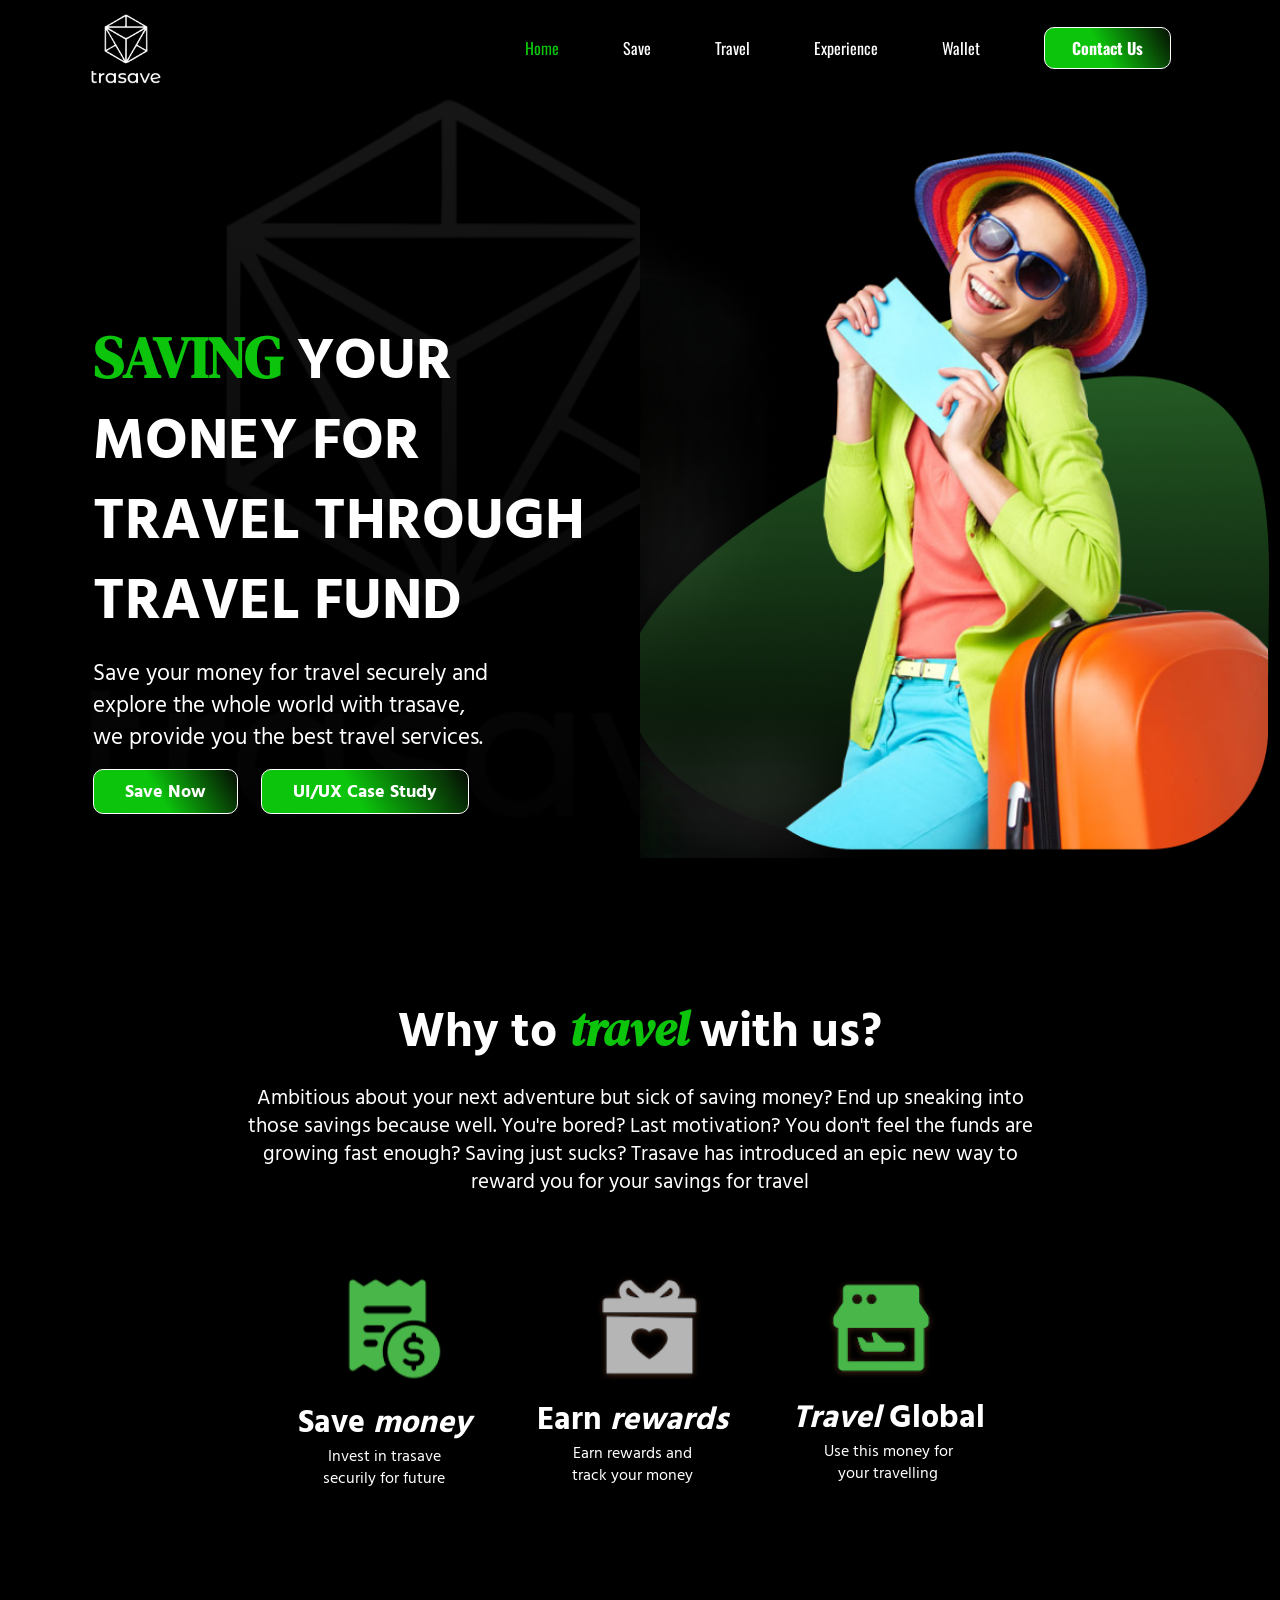
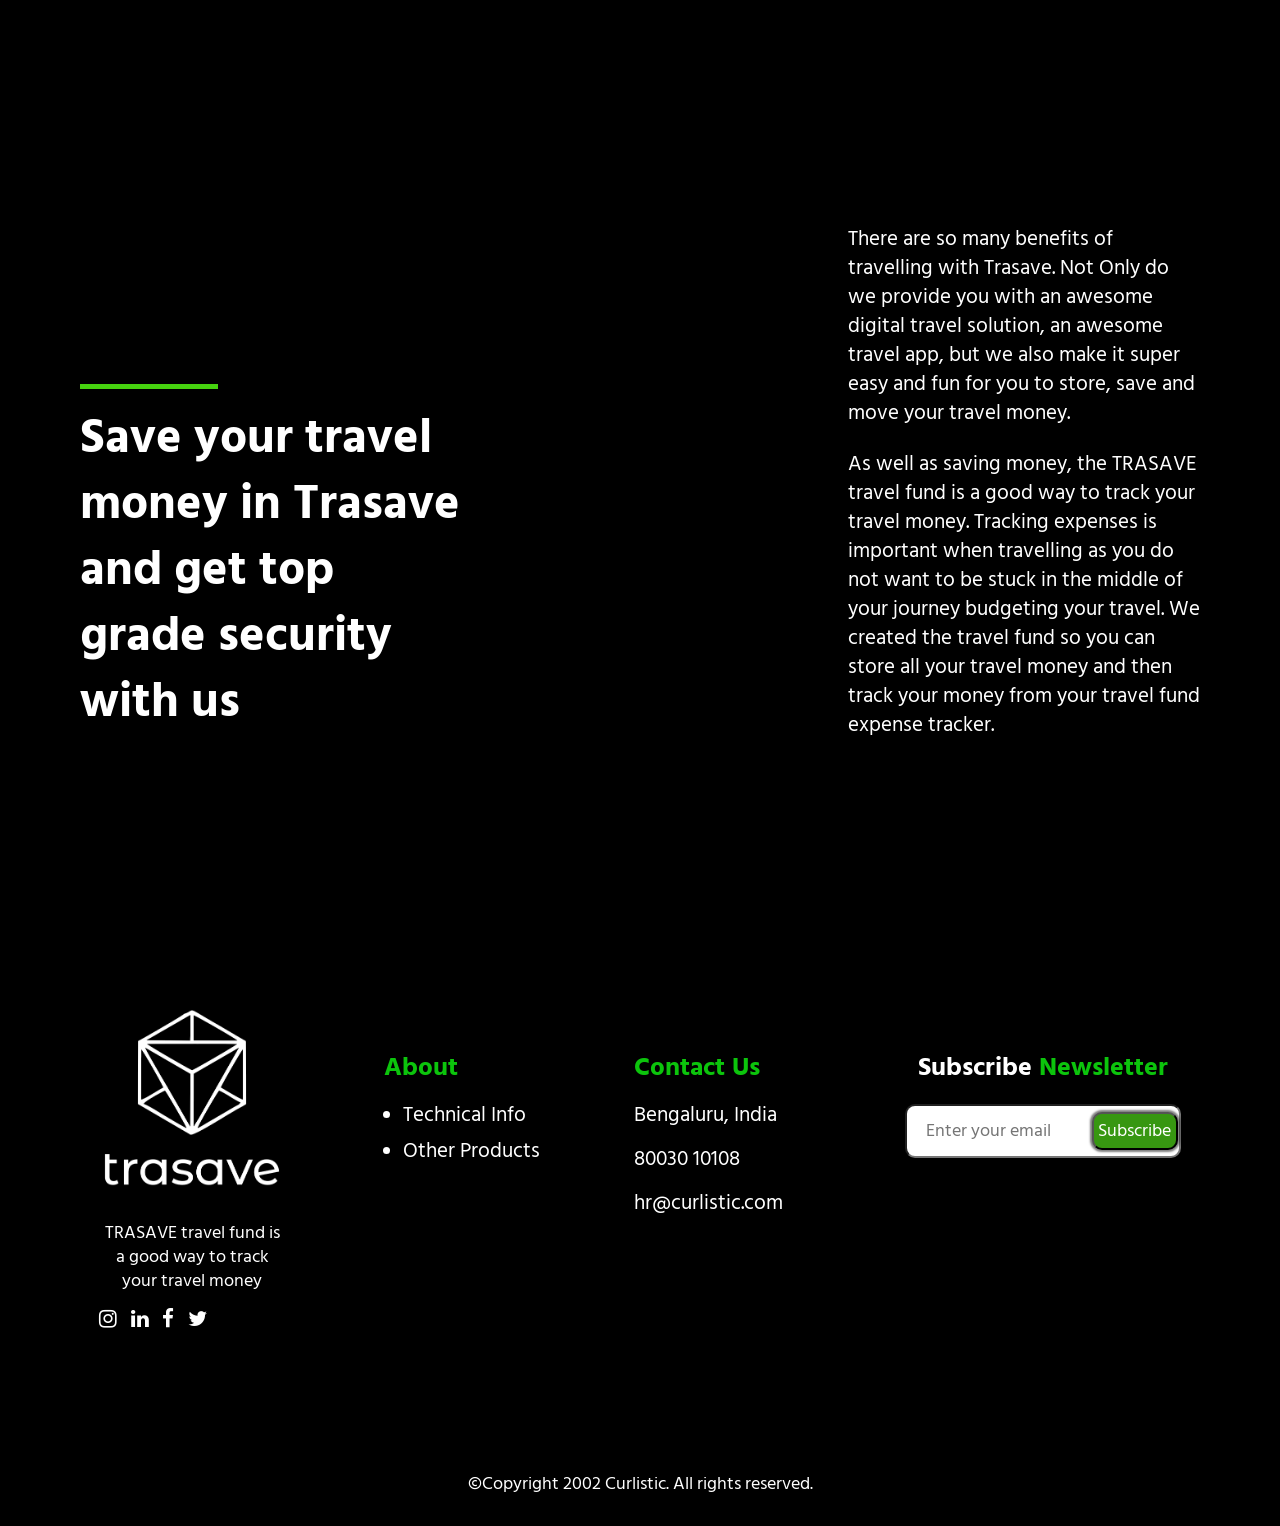
<file: Hard: Full-Stack Development for Client Project/index.html>
<!DOCTYPE html>

<html lang="en">

<head>
    <meta charset="UTF-8" />
    <meta name="viewport" content="width=device-width, initial-scale=1.0" />
    <meta http-equiv="X-UA-Compatible" content="ie=edge" />
    <link rel="stylesheet" href="./style.css" />
    <title>Responsive Landing Page</title>
    <link rel="preconnect" href="https://fonts.googleapis.com" />
    <link rel="preconnect" href="https://fonts.gstatic.com" crossorigin />
    <link rel="preconnect" href="https://fonts.googleapis.com">
    <link rel="preconnect" href="https://fonts.gstatic.com" crossorigin>
    <link
        href="https://fonts.googleapis.com/css2?family=DM+Serif+Display:ital@0;1&family=Hind+Madurai:wght@300;400;500;600;700&family=Merriweather+Sans:ital,wght@0,300..800;1,300..800&family=Oswald:wght@200..700&display=swap"
        rel="stylesheet">
    <link rel="stylesheet" href="https://cdnjs.cloudflare.com/ajax/libs/font-awesome/4.7.0/css/font-awesome.min.css">
</head>

<body>
    <header class="header">
        <img src="logo.png" alt="logo" class="logo" />
        <nav class="nav">
            <ul class="nav-list">
                <li>
                    <a class="home-green" href="#home">Home</a>
                </li>
                <li>
                    <a href="#save">Save</a>
                </li>
                <li>
                    <a href="#travel">Travel</a>
                </li>
                <li>
                    <a href="#experience">Experience</a>
                </li>
                <li>
                    <a href="#wallet">Wallet</a>
                </li>
                <li>
                    <a href="#contact">Contact Us</a>
                </li>
            </ul>
        </nav>

        <div class="mobile-nav">
            <i class="fa fa-bars"></i>
        </div>
    </header>
    <div id="home">
        <div class="home-left">
            <div class="home-left-description">
                <h1><span>Saving</span> your money for travel through travel fund</h1>
                <p>Save your money for travel securely and explore the whole world with trasave, we provide you the best
                    travel services.</p>
                <button class="home-btn">Save Now</button>
                <button class="home-btn">UI/UX Case Study</button>

            </div>
        </div>
        <div class="home-right">
            <img src="./girl1.png" alt="girl">
        </div>
    </div>
    <div id="save">
        <div class="save-description">
            <div class="save-description-top">
                <h1>Why to <span>travel</span> with us?</h1>
                <p>Ambitious about your next adventure but sick of saving money? End up sneaking into those savings
                    because well.
                    You're bored? Last motivation? You don't feel the funds are growing fast enough? Saving just sucks?
                    Trasave has introduced an epic new way to reward you for your savings for travel
                </p>
            </div>
            <div class="save-description-bottom">
                <figure><img src="./price.png" alt="price">
                    <figcaption>
                        <h1>Save <em>money</em></h1>Invest in trasave<br>securily for future
                    </figcaption>
                </figure>
                <figure><img src="./gift.png" alt="gift">
                    <figcaption>
                        <h1>Earn <em>rewards</em></h1> Earn rewards and <br> track your money
                    </figcaption>
                </figure>
                <figure><img src="./Screenshot 2024-06-02 124335.png" alt="wallet">
                    <figcaption>
                        <h1><em>Travel</em> Global</h1>Use this money for <br> your travelling
                    </figcaption>
                </figure>
            </div>
        </div>
    </div>
    <div id="travel">
        <div class="travel-left">
            <div class="green-color"></div>
            <h1>Save your travel money in Trasave and get top grade security with us</h1>
        </div>
        <div class="travel-right">
            <p>There are so many benefits of travelling with Trasave. Not Only do we provide you with an awesome digital
                travel solution,
                an awesome travel app, but we also make it super easy and fun for you to store, save and move your
                travel money.

            </p>
            <p>
                As well as saving money, the TRASAVE travel fund is a good way to track your travel money. Tracking
                expenses is important
                when travelling as you do not want to be stuck in the middle of your journey budgeting your travel. We
                created the travel fund
                so you can store all your travel money and then track your money from your travel fund expense tracker.
            </p>
        </div>

    </div>
    <footer id="contact">
        <div class="flex">
            <div class="flex1">
                <div class="logo">
                    <img src="logo.png" alt="logo" />
                </div>
                <p>TRASAVE travel fund is a good way to track your travel money</p>
                <div class="icons">
                    <a href="#"><i class="fa fa-instagram"></i></a>
                    <a href="#"><i class="fa fa-linkedin"></i></a>
                    <a href="#"><i class="fa fa-facebook"></i></a>
                    <a href="#"><i class="fa fa-twitter"></i></a>
                </div>
            </div>
            <div class="flex2">
                <strong>
                    <div>About</div>
                </strong>
                <ul>
                    <li>Technical Info</li>
                    <li>Other Products</li>
                </ul>
            </div>
            <div class="flex3">
                <div><strong>Contact Us</strong></div>
                <div>Bengaluru, India</div>
                <div>80030 10108</div>
                <div>hr@curlistic.com</div>
            </div>
            <div class="flex4">
                <div><strong>Subscribe <span>Newsletter</span></strong></div>
                <div class="input">
                    <input type="email" placeholder="Enter your email" id="email" name="email" />
                    <button type="submit" value="subscribe">Subscribe</button>
                </div>
            </div>
        </div>
        <p>&copy;Copyright 2002 Curlistic. All rights reserved.</p>
    </footer>
    <script src="script.js"></script>
</body>

</html>
</file>
<file: Hard: Full-Stack Development for Client Project/style.css>
* {
    margin: 0;
    padding: 0;
    box-sizing: border-box;
    color: #ffffff;
}

body {
    width: 100%;
    background-color: rgba(0, 0, 0, 1);
    overflow-x: hidden;
}

/* ======header styles====== */

.header {
    width: 100%;
    padding-left: 5%;
    padding-right: 6%;
    height: 6rem;
    display: flex;
    align-items: center;
    justify-content: space-between;
    position: fixed;
    z-index: 20;
    background: rgba(0, 0, 0, 0.7);
}

.logo {
    height: 90%;
    margin-left: 1.2em;
}

.nav-list {
    display: flex;
    align-items: center;
    justify-content: space-evenly;
    gap: 4rem;
    padding-right: 2rem;
}

.nav-list li {
    list-style-type: none;
    font-family: "Oswald", sans-serif;
}

.nav-list a {
    text-decoration: none;
    color: #ffffff;
    transition: .2s;
}

.nav-list a:hover {
    color:rgb(12, 196, 12);
}

.nav-list .home-green {
    color:rgb(12, 196, 12);
}

.nav-list .home-green:hover {
    color: #ffffff;
    transition: .2s;
}

.nav-list li:last-child {
    border: 1px solid #ffffff;
    padding: 0.5em 1.7em;
    font-weight: 800;
    border-radius: 10px;
    background: linear-gradient(
        60deg,
        rgb(12, 196, 12) 45%,
        rgba(12, 28, 6, 0.5)
    );
    transition: .2s;
}

.nav-list li:last-child:hover {
    background: black;
    color: #fff;
}

/* =======home-section styles======== */

#home {
    width: 90%;
    height: 100vh;
    margin: auto;
    display: flex;
    justify-content: center;
    align-items: center;
    padding-top: 6rem;
    background: linear-gradient(
        rgba(0, 0, 0, 0.9),
        rgba(0, 0, 0, 1)
    ), url(logo.png);
    background-attachment: fixed;
    background-size: contain;
    background-repeat: no-repeat;
    
}

.home-left {
    width: 50%;
    height: 80vh;
    display: flex;
    align-items: center;
    justify-content: center;
}

.home-right {
    width: 50%;
    height: 80vh;
}

.home-left-description {
    height: 50%;
    width: 90%;
}

.home-left-description h1 span {
    color:rgb(12, 196, 12);
    font-family: "DM Serif Display", serif;
}

.home-left-description h1 {
    font-size: 3.6rem;
    font-weight: 800;
    margin-bottom: 1rem;
    font-family: "Hind Madurai", sans-serif;
    text-transform: uppercase;
}

.home-left-description p {
    font-size: 1.45rem;
    font-family: "Hind Madurai", sans-serif;
    margin-bottom: 1rem;
    width: 78%;
}

.home-right {
    display: flex;
    align-items: center;
}
.home-right img {
    height: 100%;
    object-fit: cover;
}

.home-btn {
    font-size: 1.15rem;
    border: 1px solid #ffffff;
    padding: 0.5em 1.7em;
    font-weight: 800;
    border-radius: 10px;
    background: linear-gradient(
        60deg,
        rgb(12, 196, 12) 45%,
        rgba(11, 22, 7, 0.5)
    );
    margin-right: 1em;
    font-family: "Hind Madurai", sans-serif;
    cursor: pointer;
    transition: .2s;
}

.home-btn:hover {
    background: black;
    color: #46d30f;
}

#save {
    width: 80%;
    height: 60vh;
    margin: auto;
    margin-top: 6rem;
}

.save-description {
    width: 78%;
    margin: auto;
}

.save-description-top {
    text-align: center;
}

.save-description-top h1 {
    font-size: 3rem;
    font-weight: 800;
    font-family: "Hind Madurai", sans-serif;
    margin-bottom: 1.2rem;
}

.save-description-top h1 span {
    color:rgb(12, 196, 12);
    font-style: italic;
    font-family: "DM Serif Display", serif;
}

.save-description-top p {
    font-size: 1.3rem;
    font-family: "Hind Madurai", sans-serif;
    margin-bottom: 1rem;
}

.save-description-bottom {
    display: flex;
    justify-content: space-evenly;
    margin-top: 4rem;
}

.save-description-bottom figcaption {
    text-align: center;
    font-family: "Hind Madurai", sans-serif;
}

.save-description-bottom figure:nth-of-type(1) {
    transform: translateY(-1.1rem);
}

.save-description-bottom figure:nth-of-type(2) {
    transform: translateY(-0.3rem);
}

#travel {
    width: 100%;
    height: 90vh;
    margin-top: 10rem;
    background: linear-gradient(
        rgba(0, 0, 0, 0.6),
        rgba(0, 0, 0, 1)
    ), url(https://thumbs.dreamstime.com/b/blonde-woman-green-dress-holding-cash-dollars-young-beautiful-background-atm-shopping-center-61139717.jpg);
    background-repeat: no-repeat;
    background-position: center;
    background-size: cover;
    background-attachment: fixed;
    display: flex;
    justify-content: space-between;
    align-items: center;
}

.travel-left {
    width: 43%;
    padding-top: 18rem;
    height: 100%;
}

.travel-right {
    width: 40%;
    height: 100%;
    padding: 8rem 5rem 4rem 5rem;
}

.travel-left .green-color{
    width: 25%;
    height: 0.3rem;
    background-color: #46d30f;
    margin-left: 5rem;
}

.travel-left h1 {
    margin: 1rem 5rem;
    font-family: "Hind Madurai", sans-serif;
    font-size: 3rem;
}

.travel-right p {
    margin-bottom: 1.4rem;
    font-size: 1.32rem;
    font-family: "Hind Madurai", sans-serif;
}

/* ======footer styles====== */

#contact {
    margin-top: 5rem;
    width: 100%;
    height: 60vh;
    background: linear-gradient(
        rgba(0, 0, 0, 0.6),
        rgba(0, 0, 0, 1)
    ), url(https://img.freepik.com/free-vector/paper-style-luxury-background_52683-64817.jpg?size=626&ext=jpg&ga=GA1.1.2082370165.1716508800&semt=ais_user);
    background-attachment: fixed;
    background-size: cover;
    background-position: center;
}

.flex {
    width: 90%;
    height: 90%;
    margin: auto;
    display: flex;
    justify-content: space-between;
}

.flex1 {
    width: 25%;
    height: 100%;
}

.flex2 {
    width: 20%;
    height: 100%;
}

.flex3 {
    width: 20%;
    height: 100%;
}

.flex4 {
    width: 30%;
    height: 100%;
}

.flex1 img {
    height: 100%;
}

.flex1 .logo {
    height: 45%;
}

.flex1 p {
    font-family: "Hind Madurai", sans-serif;
    font-size: 1.4rem;
    padding: 1rem 4.2rem 1rem 2.2rem;
    
}

.icons {
    margin-left: 2.2rem;
}

.icons i {
    font-size: 1.3rem;
    margin-right: 0.6rem;
    transition: .3s;
}

.icons i:hover {
    color: #46d30f;
    transform: translateY(0.2rem);
}

.flex2 strong {
    color: #379711;
    font-size: 1.3rem;
    font-family: "Hind Madurai", sans-serif;
}

.flex2 div {
    padding-top: 4rem;
    color: rgb(12, 196, 12);
    padding-left: 0.8rem;
    font-family: "Hind Madurai", sans-serif;
    font-size: 1.6rem;
}

.flex2 ul {
    padding: 1rem 2rem 0 2rem;
}

.flex2 ul li {
    margin-bottom: 0.5rem;
    font-family: "Hind Madurai", sans-serif;
    font-size: 1.3rem;
}

.flex3 div {
    margin-bottom: 1rem;
    font-family: "Hind Madurai", sans-serif;
    font-size: 1.3rem;
    padding-left: 0.8rem;
}

.flex3 div:nth-of-type(1) {
    padding-top: 4rem;
    color: rgb(12, 196, 12);
    padding-left: 0.8rem;
    font-family: "Hind Madurai", sans-serif;
    font-size: 1.6rem;
}

.flex3 strong {
    color: rgb(12, 196, 12);
}

.flex4 strong {
    font-size: 1.6rem;
    font-family: "Hind Madurai", sans-serif;
}

.flex4 div:nth-of-type(1) {
    padding-top: 4rem;
    text-align: center;
}

.flex4 span {
    color:rgb(12, 196, 12);
}

.input {
    width: 80%;
    margin: auto;
    margin-top: 1.2rem;
    position: relative;
}

.input input {
    width: 100%;
    padding: 0.8rem;
    padding-left: 1.2rem;
    border-radius: 10px;
    font-size: 1.1rem;
    font-family: "Hind Madurai", sans-serif;
}

.input button {
    background-color: #379711;
    font-family: "Hind Madurai", sans-serif;
    font-size: 1.1rem;
    padding: 0.3rem;
    position: absolute;
    top: 0.5rem;
    right: 0.2rem;
    border-radius: 10px;
    box-shadow: 0 0 2px 2px rgba(0, 0, 0, 0.5);
    cursor: pointer;
}

#contact p:last-of-type {
    text-align: center;
    font-family: "Hind Madurai", sans-serif;
    font-size: 1.1rem;
}

#contact p:last-of-type::before {
    content: ""
}

/* ======making mobile navbar icon for responsiveness on mobile devices */

.mobile-nav i {
    font-size: 1.5rem;
    cursor: pointer;
}

.mobile-nav {
    display: none;
}

/* ==================
    Responsive styles
   ================== */

/* For screen greater than 980px */

@media(max-width: 980px) {
    .mobile-nav {
        display: block;
        z-index: 10;
        position: fixed;
        right: 8%;
    }

    .header .logo {
        height: 60%;
        background: transparent;
    }

    header {
        position: relative;
    }

    .nav {
        width: 100%;
        height: 70vh;
        background: rgba(63, 147, 14, 0.7);
        position: absolute;
        top: 0;
        left: 0;
        display: flex;
        justify-content: center;
        align-items: center;
        gap: 0;
        transform: translateY(-100%);
        transition: .4s;
        visibility: hidden;
        pointer-events: none;

    }

    .nav-list {
        height: 80%;
        display: flex;
        flex-direction: column;
        justify-content: space-evenly;
        gap: 0;
        align-items: center;
    }

    .active .nav {
        transform: translateY(0);
        opacity: 1;
        visibility: visible;
        pointer-events: auto;

    }

    .home-left {
        width: 100%;
        display: flex;
        align-items: center;
        justify-content: center;
    }

    .home-left-description h1 {
        font-size: 2.3rem;
        font-weight: 800;
        margin-bottom: 1rem;
        font-family: "Hind Madurai", sans-serif;
        text-transform: uppercase;
    }

    .home-left-description p {
        font-size: 1.05rem;
        font-family: "Hind Madurai", sans-serif;
        margin-bottom: 1rem;
        width: 78%;
    }

    .home-right img {
        height: 60%;
        object-fit: cover;
        transform: translateY(3rem);
    }

    .home-btn {
        font-size: 1rem;
        border: 1px solid #ffffff;
        padding: 0.5em 1.4em;
        font-weight: 800;
        border-radius: 10px;
        background: linear-gradient(
            60deg,
            rgb(12, 196, 12) 45%,
            rgba(11, 22, 7, 0.5)
        );
        margin-bottom: 1.4em;
        font-family: "Hind Madurai", sans-serif;
        cursor: pointer;
        transition: .2s;
    }
    
    .home-btn:hover {
        background: black;
        color: #46d30f;
    }

    #save {
        width: 80%;
        margin: auto;
        margin-top: 10rem;
        margin-bottom: 40rem;
    }

    .save-description-top h1 {
        font-size: 2rem;
        font-weight: 800;
        font-family: "Hind Madurai", sans-serif;
        margin-bottom: 1.2rem;
    }

    .save-description-top p {
        font-size: 1rem;
        font-family: "Hind Madurai", sans-serif;
        margin-bottom: 1rem;
    }

    .save-description-bottom {
        display: flex;
        flex-direction: column;
        justify-content: center;
        align-items: center;
        margin-top: 2rem;
    }

    #travel {
        width: 100%;
        height: 120vh;
        
        background: linear-gradient(
            rgba(0, 0, 0, 0.6),
            rgba(0, 0, 0, 1)
        ), url(https://thumbs.dreamstime.com/b/blonde-woman-green-dress-holding-cash-dollars-young-beautiful-background-atm-shopping-center-61139717.jpg);
        background-repeat: no-repeat;
        background-position: center;
        background-size: cover;
        background-attachment: fixed;
        display: flex;
        justify-content: space-between;
        align-items: center;
    }

    .travel-left h1 {
        margin: 1rem 0 1rem 3rem;
        padding-right: 0;
        font-family: "Hind Madurai", sans-serif;
        font-size: 1.6rem;
    }

    .travel-right {
        width: 40%;
        height: 100%;
        padding: 4rem 2rem 4rem 0;
    }

    .travel-left .green-color{
        width: 35%;
        height: 0.3rem;
        background-color: #46d30f;
        margin-left: 3rem;
    }

    .travel-right p {
        margin-bottom: 1.4rem;
        font-size: 1rem;
        font-family: "Hind Madurai", sans-serif;
    }

    .flex {
        width: 90%;
        height: 90%;
        margin: auto;
        display: flex;
        flex-direction: column;
        justify-content: center;
        align-items: center;
    }

    #contact {
        margin-top: 5rem;
        width: 100%;
        height: 120vh;
        background: linear-gradient(
            rgba(0, 0, 0, 0.6),
            rgba(0, 0, 0, 1)
        ), url(https://img.freepik.com/free-vector/paper-style-luxury-background_52683-64817.jpg?size=626&ext=jpg&ga=GA1.1.2082370165.1716508800&semt=ais_user);
        background-attachment: fixed;
        background-size: cover;
        background-position: center;
    }

    .flex1 {
        width: 80%;
        padding-top: 20rem;
    }
    
    .flex2 {
        width: 80%;
    }
    
    .flex3 {
        width: 80%;
    }
    
    .flex4 {
        width: 80%;
    }
    
    .flex1 img {
        height: 100%;
    }
    
    .flex1 .logo {
        height: 15%;
        display: flex;
        justify-content: center;
    }
    
    .flex1 p {
        font-family: "Hind Madurai", sans-serif;
        font-size: 1.2rem;
        display: flex;
        transform: translateX(2rem);
        padding: 2rem 3rem 2rem 0;
    }
    
    .icons {
        display: flex;
        justify-content: center;
    }
    
    .icons i {
        font-size: 1.3rem;
        margin-right: 0.6rem;
        transition: .3s;
    }
    
    .icons i:hover {
        color: #46d30f;
        transform: translateY(0.2rem);
    }
    
    .flex2 strong {
        color: #379711;
        font-size: 1.2rem;
        font-family: "Hind Madurai", sans-serif;
    }
    
    .flex2 div {
        padding-top: 4rem;
        color: rgb(12, 196, 12);
        padding-left: 0.8rem;
        font-family: "Hind Madurai", sans-serif;
        font-size: 1.4rem;
    }
    
    .flex2 ul {
        padding: 1rem 2rem 0 2rem;
    }
    
    .flex2 ul li {
        margin-bottom: 0.5rem;
        font-family: "Hind Madurai", sans-serif;
        font-size: 1rem;
    }
    
    .flex3 div {
        margin-bottom: 1rem;
        font-family: "Hind Madurai", sans-serif;
        font-size: 1rem;
        padding-left: 0.8rem;
    }
    
    .flex3 div:nth-of-type(1) {
        padding-top: 4rem;
        color: rgb(12, 196, 12);
        padding-left: 0.8rem;
        font-family: "Hind Madurai", sans-serif;
        font-size: 1.4rem;
    }
    
    .flex3 strong {
        color: rgb(12, 196, 12);
    }
    
    .flex4 strong {
        font-size: 1.3rem;
        font-family: "Hind Madurai", sans-serif;
    }
    
    .flex4 div:nth-of-type(1) {
        padding-top: 4rem;
        text-align: center;
    }
    
    .flex4 span {
        color:rgb(12, 196, 12);
    }
    
    .input {
        width: 80%;
        margin: auto;
        margin-top: 1.2rem;
        position: relative;
    }
    
    .input input {
        width: 100%;
        padding: 0.6rem;
        padding-left: 1.1rem;
        border-radius: 10px;
        font-size: 1.1rem;
        font-family: "Hind Madurai", sans-serif;
    }
    
    .input button {
        background-color: #379711;
        font-family: "Hind Madurai", sans-serif;
        font-size: 1rem;
        padding: 0.3rem;
        position: absolute;
        top: 0.5rem;
        right: 0.2rem;
        border-radius: 10px;
        box-shadow: 0 0 2px 2px rgba(0, 0, 0, 0.5);
        cursor: pointer;
    }
    
    #contact p:last-of-type {
        text-align: center;
        font-family: "Hind Madurai", sans-serif;
        font-size: 1.1rem;
        transform: translateY(-24rem);
    }
}
</file>
